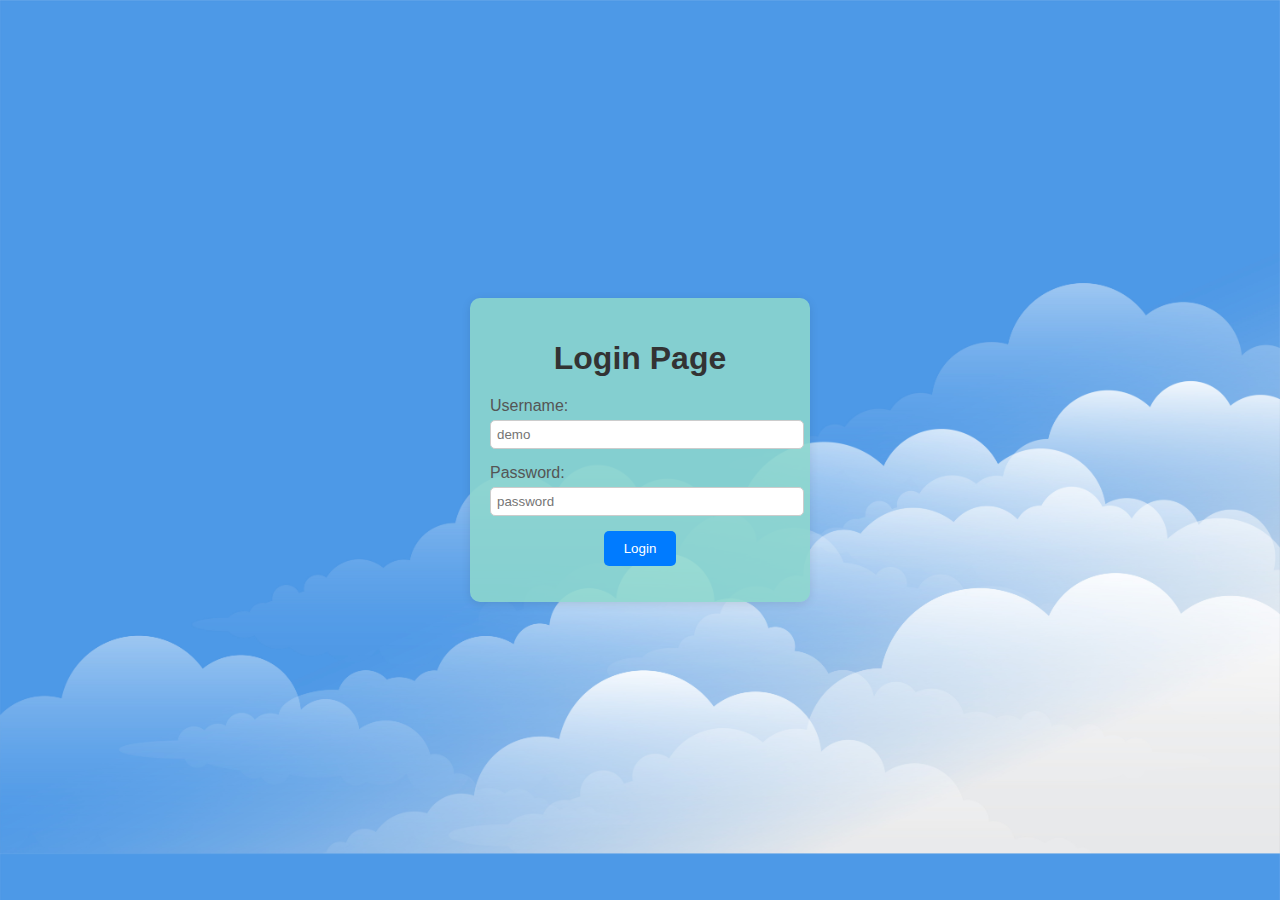
<file: index.html>
<!DOCTYPE html>
<html lang="en">
<head>
<meta charset="UTF-8">
<meta name="viewport" content="width=device-width, initial-scale=1.0">
<title>Login Page</title>
<style>
    body {
        font-family: Arial, sans-serif;
        margin: 0;
        padding: 0;
        background-color: #dfce81;
        display: flex;
        justify-content: center;
        align-items: center;
        height: 100vh;
        background-image: url(bg-img.jpg);
        background-size: 100%;
    }
    .container {
        background-color: #8dd7cddf;
        padding: 20px;
        border-radius: 10px;
        box-shadow: 0 2px 10px rgba(0, 0, 0, 0.1);
        width: 300px;
        text-align: center;
    }
    .container h1 {
        color: #333;
        margin-bottom: 20px;
    }
    label {
        display: block;
        text-align: left;
        margin-bottom: 5px;
        color: #555;
    }
    input[type="text"],
    input[type="password"] {
        width: 100%;
        padding: 2%;
        margin-bottom: 15px;
        border: 1px solid #ccc;
        border-radius: 5px;
    }
    button {
        background-color: #007bff;
        color: #fff;
        border: none;
        border-radius: 5px;
        padding: 10px 20px;
        cursor: pointer;
    }
    button:hover {
        background-color: #f58c1dea;
    }
    #errorMessage {
        color: red;
        margin-top: 10px;
    }
</style>
</head>
<body>
<div class="container">
    <h1>Login Page</h1>
    <form id="loginForm">
        <label for="username">Username:</label>
        <input type="text" id="username" name="username" placeholder="demo">
        <label for="password">Password:</label>
        <input type="password" id="password" name="password" placeholder="password">
        <button type="button" id="loginButton">Login</button>
    </form>
    <p id="errorMessage"></p>
</div>

<script>
document.addEventListener("DOMContentLoaded", function() {
    const loginForm = document.getElementById("loginForm");
    const errorMessage = document.getElementById("errorMessage");
    const loginButton = document.getElementById("loginButton");

    loginButton.addEventListener("click", function() {
        const username = document.getElementById("username").value;
        const password = document.getElementById("password").value;

        if (username === "demo" && password === "password") {
            window.location.href = "main.html";
        } else {
            errorMessage.textContent = "Incorrect username or password. Please try again.";
        }
    });
});
</script>
</body>
</html>
</file>
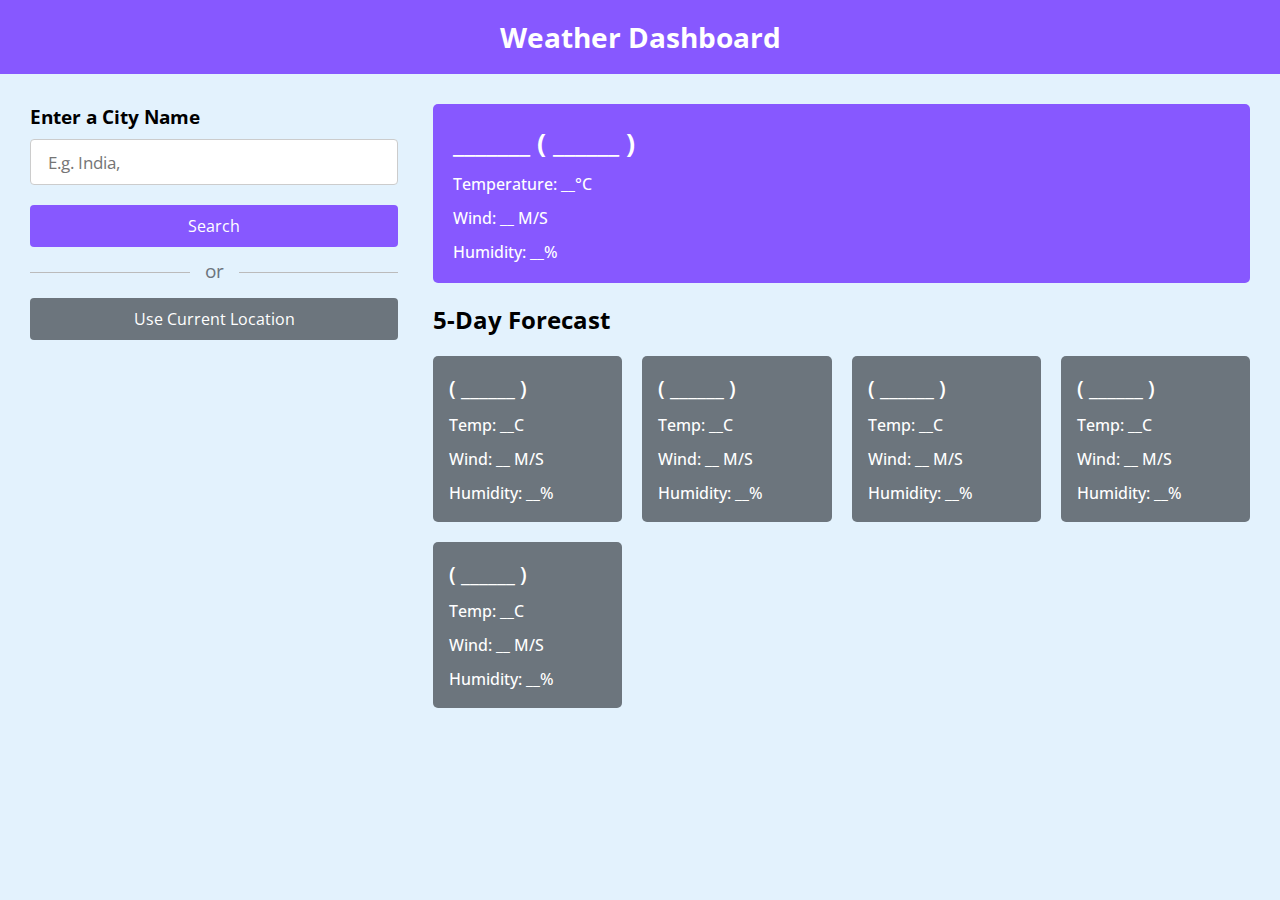
<file: main.html>
<!DOCTYPE html>
<html lang="en">
  <head>
    <meta charset="utf-8">
    <title>Weather App Project JavaScript | CodingNepal</title>
    <link rel="stylesheet" href="style.css">
    <meta name="viewport" content="width=device-width, initial-scale=1.0">
    <script src="script.js" defer></script>
  </head>
  <body>
    <h1>Weather Dashboard</h1>
    <div class="container">
      <div class="weather-input">
        <h3>Enter a City Name</h3>
        <input class="city-input" type="text" placeholder="E.g. India,  ">
        <button class="search-btn">Search</button>
        <div class="separator"></div>
        <button class="location-btn">Use Current Location</button>
      </div>
      <div class="weather-data">
        <div class="current-weather">
          <div class="details">
            <h2>_______ ( ______ )</h2>
            <h6>Temperature: __°C</h6>
            <h6>Wind: __ M/S</h6>
            <h6>Humidity: __%</h6>
          </div>
        </div>
        <div class="days-forecast">
          <h2>5-Day Forecast</h2>
          <ul class="weather-cards">
            <li class="card">
              <h3>( ______ )</h3>
              <h6>Temp: __C</h6>
              <h6>Wind: __ M/S</h6>
              <h6>Humidity: __%</h6>
            </li>
            <li class="card">
              <h3>( ______ )</h3>
              <h6>Temp: __C</h6>
              <h6>Wind: __ M/S</h6>
              <h6>Humidity: __%</h6>
            </li>
            <li class="card">
              <h3>( ______ )</h3>
              <h6>Temp: __C</h6>
              <h6>Wind: __ M/S</h6>
              <h6>Humidity: __%</h6>
            </li>
            <li class="card">
              <h3>( ______ )</h3>
              <h6>Temp: __C</h6>
              <h6>Wind: __ M/S</h6>
              <h6>Humidity: __%</h6>
            </li>
            <li class="card">
              <h3>( ______ )</h3>
              <h6>Temp: __C</h6>
              <h6>Wind: __ M/S</h6>
              <h6>Humidity: __%</h6>
            </li>
          </ul>
        </div>
      </div>
    </div>
    
  </body>
</html>
</file>
<file: style.css>
/* Import Google font - Open Sans */
@import url('https://fonts.googleapis.com/css2?family=Open+Sans:wght@400;500;600;700&display=swap');
* {
  margin: 0;
  padding: 0;
  box-sizing: border-box;
  font-family: 'Open Sans', sans-serif;
}
body {
  background: #E3F2FD;
}
h1 {
  background: #8758FF;
  font-size: 1.75rem;
  text-align: center;
  padding: 18px 0;
  color: #fff;
}
.container {
  display: flex;
  gap: 35px;
  padding: 30px;
}
.weather-input {
  width: 550px;
}
.weather-input input {
  height: 46px;
  width: 100%;
  outline: none;
  font-size: 1.07rem;
  padding: 0 17px;
  margin: 10px 0 20px 0;
  border-radius: 4px;
  border: 1px solid #ccc;
}
.weather-input input:focus {
  padding: 0 16px;
  border: 2px solid #8758FF;
}
.weather-input .separator {
  height: 1px;
  width: 100%;
  margin: 25px 0;
  background: #BBBBBB;
  display: flex;
  align-items: center;
  justify-content: center;
}
.weather-input .separator::before{
  content: "or";
  color: #6C757D;
  font-size: 1.18rem;
  padding: 0 15px;
  margin-top: -4px;
  background: #E3F2FD;
}
.weather-input button {
  width: 100%;
  padding: 10px 0;
  cursor: pointer;
  outline: none;
  border: none;
  border-radius: 4px;
  font-size: 1rem;
  color: #fff;
  background: #8758FF;
  transition: 0.2s ease;
}
.weather-input .search-btn:hover {
  background: #f58c1dea;
}
.weather-input .location-btn {
  background: #6C757D;
}
.weather-input .location-btn:hover {
  background: #5c636a;
}
.weather-data {
  width: 100%;
}
.weather-data .current-weather {
  color: #fff;
  background: #8758FF;
  border-radius: 5px;
  padding: 20px 70px 20px 20px;
  display: flex;
  justify-content: space-between;
}
.current-weather h2 {
  font-weight: 700;
  font-size: 1.7rem;
}
.weather-data h6 {
  margin-top: 12px;
  font-size: 1rem;
  font-weight: 500;
}
.current-weather .icon {
  text-align: center;
}
.current-weather .icon img {
  max-width: 120px;
  margin-top: -15px;
}
.current-weather .icon h6 {
  margin-top: -10px;
  text-transform: capitalize;
}
.days-forecast h2 {
  margin: 20px 0;
  font-size: 1.5rem;
}
.days-forecast .weather-cards {
  display: flex;
  gap: 20px;
}
.weather-cards .card {
  color: #fff;
  padding: 18px 16px;
  list-style: none;
  width: calc(100% / 5);
  background: #6C757D;
  border-radius: 5px;
}
.weather-cards .card h3 {
  font-size: 1.3rem;
  font-weight: 600;
}
.weather-cards .card img {
  max-width: 70px;
  margin: 5px 0 -12px 0;
}

@media (max-width: 1400px) {
  .weather-data .current-weather {
    padding: 20px;
  }
  .weather-cards {
    flex-wrap: wrap;
  }
  .weather-cards .card {
    width: calc(100% / 4 - 15px);
  }
}
@media (max-width: 1200px) {
  .weather-cards .card {
    width: calc(100% / 3 - 15px);
  }
}
@media (max-width: 950px) {
  .weather-input {
    width: 450px;
  }
  .weather-cards .card {
    width: calc(100% / 2 - 10px);
  }
}
@media (max-width: 750px) {
  h1 {
    font-size: 1.45rem;
    padding: 16px 0;
  }
  .container {
    flex-wrap: wrap;
    padding: 15px;
  }
  .weather-input {
    width: 100%;
  }
  .weather-data h2 {
    font-size: 1.35rem;
  }
}
</file>
